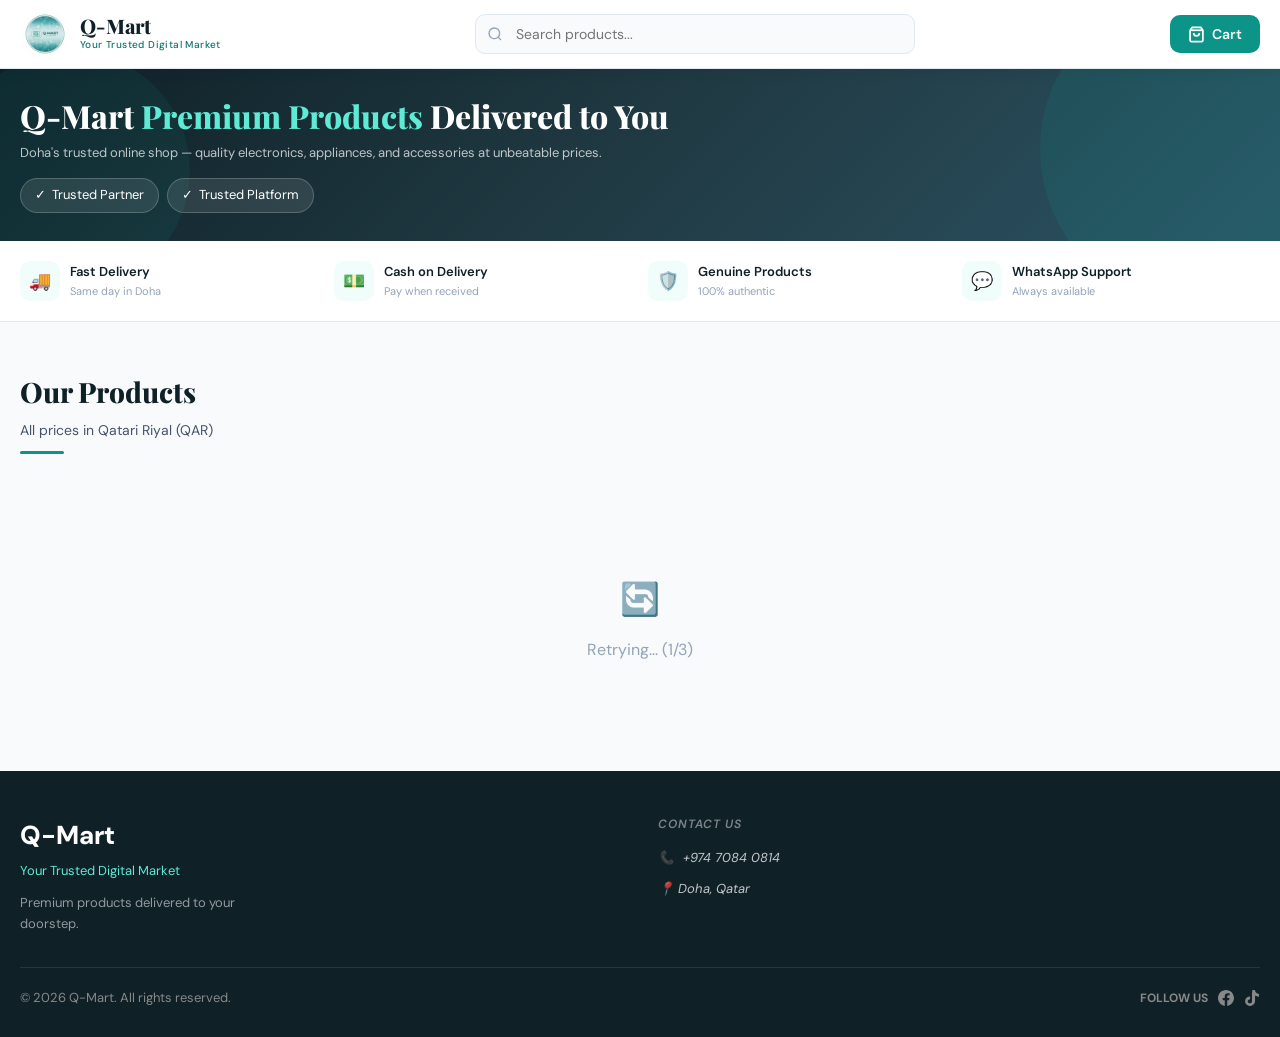
<file: index.html>
<!DOCTYPE html>
<html lang="en">
<head>
<meta charset="UTF-8">
<meta name="viewport" content="width=device-width, initial-scale=1.0">
<title>Q-Mart — Your Trusted & Digital Market</title>
<meta name="description" content="Q-Mart is Doha's trusted online shop — quality electronics, appliances, and accessories at unbeatable prices. Cash on delivery. Same day in Doha.">
<meta name="keywords" content="Q-Mart, Qatar online shop, Doha electronics, appliances Qatar, cash on delivery Doha">
<meta name="author" content="Q-Mart">
<meta name="robots" content="index, follow">
<!-- Open Graph -->
<meta property="og:title" content="Q-Mart — Your Trusted & Digital Market">
<meta property="og:description" content="Premium products delivered to your doorstep in Doha, Qatar. Cash on delivery. WhatsApp support.">
<meta property="og:type" content="website">
<meta property="og:url" content="https://qmart.com.qa">
<meta property="og:image" content="https://qmart.com.qa/og-image.jpg">
<meta property="og:locale" content="en_QA">
<!-- Twitter Card -->
<meta name="twitter:card" content="summary_large_image">
<meta name="twitter:title" content="Q-Mart — Your Trusted & Digital Market">
<meta name="twitter:description" content="Premium products delivered to your doorstep in Doha, Qatar. Cash on delivery. WhatsApp support.">
<meta name="twitter:image" content="https://qmart.com.qa/og-image.jpg">
<link href="https://fonts.googleapis.com/css2?family=Playfair+Display:wght@700;800&family=DM+Sans:wght@300;400;500;600&display=swap" rel="stylesheet">
<link rel="stylesheet" href="style.css">
</head>
<body>

<!-- HEADER -->
<header>
  <div class="header-top">
    <a class="logo-wrap" href="#">
      <img src="logo.jpg" alt="Q-Mart">
      <div class="brand-text">
        <div class="brand-name">Q-Mart</div>
        <div class="brand-tag">Your Trusted Digital Market</div>
      </div>
    </a>
    <div class="header-search">
      <div class="search-wrap">
        <svg width="16" height="16" fill="none" stroke="currentColor" stroke-width="2" viewBox="0 0 24 24"><circle cx="11" cy="11" r="8"/><path d="m21 21-4.35-4.35"/></svg>
        <input class="search-input" type="text" placeholder="Search products..." id="searchDesktop" oninput="filterProducts(this.value)">
      </div>
    </div>
    <div class="header-right">
      <button class="cart-btn" onclick="openCart()">
        <svg width="17" height="17" fill="none" stroke="currentColor" stroke-width="2.5" viewBox="0 0 24 24"><path d="M6 2L3 6v14a2 2 0 002 2h14a2 2 0 002-2V6l-3-4z"/><line x1="3" y1="6" x2="21" y2="6"/><path d="M16 10a4 4 0 01-8 0"/></svg>
        <span class="cart-label">Cart</span>
        <span class="cart-count hidden" id="cartCount">0</span>
      </button>
    </div>
  </div>
  <nav class="mobile-search" aria-label="Mobile search">
    <div class="search-wrap">
      <svg width="15" height="15" fill="none" stroke="currentColor" stroke-width="2" viewBox="0 0 24 24"><circle cx="11" cy="11" r="8"/><path d="m21 21-4.35-4.35"/></svg>
      <input class="search-input" type="text" placeholder="Search products..." id="searchMobile" oninput="filterProducts(this.value)">
    </div>
  </nav>
</header>

<!-- HERO -->
<section class="hero" aria-label="Welcome banner">
  <div class="hero-inner">
    <h1>Q-Mart <span>Premium Products</span> Delivered to You</h1>
    <p>Doha's trusted online shop — quality electronics, appliances, and accessories at unbeatable prices.</p>
    <div class="hero-pills">
      <div class="pill"><span>✓</span> Trusted Partner</div>
      <div class="pill"><span>✓</span> Trusted Platform</div>
    </div>
  </div>
</section>

<!-- FEATURES -->
<section class="features" aria-label="Key features">
  <div class="features-inner">
    <div class="feature-item"><div class="feature-icon">🚚</div><div class="feature-text"><div class="ft">Fast Delivery</div><div class="fs">Same day in Doha</div></div></div>
    <div class="feature-item"><div class="feature-icon">💵</div><div class="feature-text"><div class="ft">Cash on Delivery</div><div class="fs">Pay when received</div></div></div>
    <div class="feature-item"><div class="feature-icon">🛡️</div><div class="feature-text"><div class="ft">Genuine Products</div><div class="fs">100% authentic</div></div></div>
    <div class="feature-item"><div class="feature-icon">💬</div><div class="feature-text"><div class="ft">WhatsApp Support</div><div class="fs">Always available</div></div></div>
  </div>
</section>

<!-- PRODUCTS -->
<main>
  <section class="section" aria-label="Products">
    <h2 class="section-title">Our Products</h2>
    <p class="section-sub">All prices in Qatari Riyal (QAR)</p>
    <div class="divider"></div>
    <nav class="cat-tabs" id="catTabs" aria-label="Category filter"></nav>
    <div class="products-grid" id="productsGrid" role="list"></div>
    <div class="no-results" id="noResults" style="display:none" aria-live="polite">
      <div class="no-results-icon">🔍</div>
      <p>No products found.</p>
    </div>
  </section>
</main>

<!-- FOOTER -->
<footer>
  <div class="footer-inner">
    <div class="footer-top">
      <div class="footer-brand">
        <div class="name">Q-Mart</div>
        <div class="tagline">Your Trusted Digital Market</div>
        <p>Premium products delivered to your doorstep.</p>
      </div>
      <address class="footer-contact">
        <h4>Contact Us</h4>
        <div class="footer-contact-item">
          📞 <a id="footer-tel" href="tel:+97470840814" style="color:inherit;text-decoration:none;">+974 7084 0814</a>
        </div>
        <div class="footer-contact-item">📍 Doha, Qatar</div>
      </address>
    </div>
    <div class="footer-bottom">
      <span style="color:#888;font-size:13px;">
        © <span id="current-year"></span> Q-Mart. All rights reserved.
      </span>
      <div style="display:flex;align-items:center;gap:10px;">
        <span style="color:#888;font-size:12px;font-weight:bold;">FOLLOW US</span>
        <a href="https://www.facebook.com/qmart.com.qa" aria-label="Facebook" style="display:flex;align-items:center;">
          <svg width="16" height="16" fill="#888" viewBox="0 0 24 24"><path d="M24 12.073c0-6.627-5.373-12-12-12s-12 5.373-12 12c0 5.99 4.388 10.954 10.125 11.854v-8.385H7.078v-3.47h3.047V9.43c0-3.007 1.792-4.669 4.533-4.669 1.312 0 2.686.235 2.686.235v2.953H15.83c-1.491 0-1.956.925-1.956 1.874v2.25h3.328l-.532 3.47h-2.796v8.385C19.612 23.027 24 18.062 24 12.073z"/></svg>
        </a>
        <a href="https://www.tiktok.com/@qmart.com.qa" aria-label="TikTok" style="display:flex;align-items:center;">
          <svg width="16" height="16" fill="#888" viewBox="0 0 24 24"><path d="M12.525.02c1.31-.02 2.61-.01 3.91-.02.08 1.53.63 3.09 1.75 4.17 1.12 1.11 2.7 1.62 4.24 1.79v4.03c-1.44-.05-2.89-.35-4.2-.97-.57-.26-1.1-.59-1.62-.93-.01 2.92.01 5.84-.02 8.75-.03 1.4-.54 2.79-1.35 3.94-1.31 1.92-3.58 3.17-5.91 3.21-1.43.08-2.86-.31-4.08-1.03-2.02-1.19-3.44-3.37-3.59-5.71-.29-3.37 2.1-6.43 5.33-7.16.69-.16 1.4-.23 2.11-.21v4.21c-.44-.05-.89-.03-1.33.07-1.1.27-1.93 1.14-2.1 2.23-.2 1.15.31 2.36 1.25 3.01.83.61 1.89.77 2.86.52 1.25-.32 2.11-1.41 2.18-2.7.02-3.76-.01-7.52.01-11.28z"/></svg>
        </a>
      </div>
    </div>
  </div>
</footer>

<!-- PRODUCT DETAIL PAGE (Full Screen Slide-in) -->
<div class="pv-page" id="pvPage" role="dialog" aria-label="Product details" aria-modal="true">
  <div class="pv-header">
    <button class="pv-back" onclick="closePV()">
      <svg width="16" height="16" fill="none" stroke="currentColor" stroke-width="2.5" viewBox="0 0 24 24"><path d="M19 12H5M12 5l-7 7 7 7"/></svg>
      Back
    </button>
    <span class="pv-header-title" id="pvHeaderTitle"></span>
    <button class="cart-btn" onclick="closePV();openCart()" style="margin-left:auto;">
      <svg width="17" height="17" fill="none" stroke="currentColor" stroke-width="2.5" viewBox="0 0 24 24"><path d="M6 2L3 6v14a2 2 0 002 2h14a2 2 0 002-2V6l-3-4z"/><line x1="3" y1="6" x2="21" y2="6"/><path d="M16 10a4 4 0 01-8 0"/></svg>
      <span class="cart-label">Cart</span>
      <span class="cart-count hidden" id="pvCartCount">0</span>
    </button>
  </div>
  <div class="pv-inner">
    <div class="pv-slider">
      <div class="pv-main-img" id="pvMainImg"></div>
      <div class="pv-thumbs" id="pvThumbs"></div>
    </div>
    <div class="pv-details" id="pvDetails"></div>
  </div>
</div>

<!-- CART DRAWER -->
<div class="cart-overlay" id="cartOverlay" onclick="closeCart()"></div>
<div class="cart-drawer" id="cartDrawer" role="dialog" aria-label="Shopping cart" aria-modal="true">
  <div class="cart-header">
    <h2>Your Cart</h2>
    <button class="close-btn" onclick="closeCart()" aria-label="Close cart">×</button>
  </div>
  <div class="cart-items" id="cartItems">
    <div class="cart-empty"><div class="cart-empty-icon">🛒</div><p>Your cart is empty</p></div>
  </div>
  <div class="cart-footer" id="cartFooter" style="display:none">
    <div class="cart-total">
      <span class="cart-total-label">Total</span>
      <span class="cart-total-amount">QAR <span id="cartTotal">0</span></span>
    </div>
    <button class="checkout-btn" onclick="openCheckout()">Proceed to Order →</button>
    <div class="cod-badge">Cash on Delivery only</div>
  </div>
</div>

<!-- CHECKOUT MODAL -->
<div class="modal-overlay" id="checkoutModal" role="dialog" aria-label="Checkout" aria-modal="true">
  <div class="modal" id="modalContent"></div>
</div>

<script>
/* ============================================================
   CONFIG
   ============================================================ */
const CSV_URL = "https://docs.google.com/spreadsheets/d/e/2PACX-1vSZv78zZIp13MP01ga936OXKM-p2X1AJmdL8o1BQmvtJT2dJOc3okC-za4YJwCC7mJyH47PSysZ_YU3/pub?output=csv";
const WA_NUMBER = "97470840814";

// *** IMPORTANT: Replace this with your deployed Google Apps Script Web App URL ***
const APPS_SCRIPT_URL = "https://script.google.com/macros/s/AKfycbwyMYMv28d5C11LmCawyXye0YH06qwKMPcsJR8HDjtasnWtzworYbscEVwOEyI2B5Q8/exec";

// Footer tel link sync
(function () {
  const el = document.getElementById("footer-tel");
  if (el) {
    el.href = "tel:+" + WA_NUMBER;
    el.textContent = "+974 " + WA_NUMBER.slice(3, 7) + " " + WA_NUMBER.slice(7);
  }
  document.getElementById("current-year").textContent = new Date().getFullYear();
})();

/* ============================================================
   PRODUCTS & CART STATE
   ============================================================ */
let PRODUCTS = [], currentFilter = "";

function loadCart() {
  try { const s = localStorage.getItem("qmart_cart"); return s ? JSON.parse(s) : []; } catch (e) { return []; }
}
function saveCart() {
  try { localStorage.setItem("qmart_cart", JSON.stringify(cart)); } catch (e) {}
}
let cart = loadCart();

/* ============================================================
   CSV PARSING
   ============================================================ */
function parseCSV(text) {
  const lines = text.trim().split("\n");
  const headers = lines[0].split(",").map(h => h.trim().toLowerCase().replace(/\r/g, ""));
  return lines.slice(1).map((line, idx) => {
    const cols = [];
    let cur = "", inQ = false;
    for (let c of line) {
      if (c === '"') inQ = !inQ;
      else if (c === ',' && !inQ) { cols.push(cur.trim()); cur = ""; }
      else cur += c;
    }
    cols.push(cur.trim());
    const row = {};
    headers.forEach((h, i) => row[h] = (cols[i] || "").replace(/\r/g, "").replace(/^"|"$/g, "").trim());
    return {
      id: parseInt(row.id) || idx + 1,
      name: row.name || "",
      desc: row.desc || row.description || "",
      price: Math.max(0, parseFloat(row.price) || 0),
      category: row.category || row.categories || "General",
      image: row.image || row.images || ""
    };
  }).filter(p => p.name);
}

/* ============================================================
   PRODUCT LOADING & RENDERING
   ============================================================ */
async function loadProducts(retryCount = 0) {
  const grid = document.getElementById("productsGrid");
  grid.innerHTML = `<div style="grid-column:1/-1;text-align:center;padding:60px 20px;color:var(--muted)"><div style="font-size:32px;margin-bottom:12px">⏳</div><p>Loading products...</p></div>`;
  try {
    const res = await fetch(CSV_URL);
    if (!res.ok) throw new Error("fetch failed");
    const text = await res.text();
    PRODUCTS = parseCSV(text);
    if (!PRODUCTS.length) throw new Error("empty");
    renderCategoryTabs();
    renderProducts();
  } catch (e) {
    if (retryCount < 2) {
      setTimeout(() => loadProducts(retryCount + 1), 2000);
      grid.innerHTML = `<div style="grid-column:1/-1;text-align:center;padding:60px 20px;color:var(--muted)"><div style="font-size:32px;margin-bottom:12px">🔄</div><p>Retrying... (${retryCount + 1}/3)</p></div>`;
    } else {
      grid.innerHTML = `<div style="grid-column:1/-1;text-align:center;padding:60px 20px;color:var(--muted)"><div style="font-size:32px;margin-bottom:12px">⚠️</div><p>Could not load products. <button onclick="loadProducts()" style="color:var(--teal);background:none;border:none;cursor:pointer;font-weight:600;font-size:14px;">Try again</button></p></div>`;
    }
  }
}

let currentCategory = "All";

function renderCategoryTabs() {
  const cats = ["All", ...new Set(PRODUCTS.map(p => p.category).filter(Boolean))];
  const tabs = document.getElementById("catTabs");
  if (!tabs) return;
  tabs.innerHTML = cats.map(c => `<button class="cat-tab${c === currentCategory ? " active" : ""}" onclick="setCategory('${c}')">${c}</button>`).join("");
}

function setCategory(cat) {
  currentCategory = cat;
  renderCategoryTabs();
  renderProducts();
}

function filterProducts(q) {
  currentFilter = q.toLowerCase();
  document.getElementById("searchDesktop").value = q;
  document.getElementById("searchMobile").value = q;
  renderProducts();
}

function renderProducts() {
  const grid = document.getElementById("productsGrid");
  const noRes = document.getElementById("noResults");
  let filtered = PRODUCTS.filter(p =>
    (currentCategory === "All" || p.category === currentCategory) &&
    (p.name.toLowerCase().includes(currentFilter) ||
      p.category.toLowerCase().includes(currentFilter) ||
      p.desc.toLowerCase().includes(currentFilter))
  );
  if (!filtered.length) { grid.innerHTML = ""; noRes.style.display = ""; return; }
  noRes.style.display = "none";
  grid.innerHTML = filtered.map(p => `
    <article class="product-card" onclick="openPD(${p.id})" style="cursor:pointer;" role="listitem">
      <div class="product-img">${getImageHTML(p)}<span class="product-badge">${p.category}</span></div>
      <div class="product-body">
        <div class="product-category">${p.category}</div>
        <div class="product-name">${p.name}</div>
        <div class="product-desc">${(p.desc || "").split("|")[0].trim().slice(0, 50)}${(p.desc || "").length > 50 ? "..." : ""}</div>
        <div class="product-footer">
          <div class="product-price">QAR ${p.price}<span>/unit</span></div>
          <button class="add-btn" onclick="event.stopPropagation();addToCart(${p.id})" id="btn-${p.id}">Add to Cart</button>
        </div>
      </div>
    </article>`).join("");
}

function getImageHTML(p) {
  if (p.image && p.image.startsWith("http")) {
    let src = p.image;
    const gd = src.match(/\/d\/([a-zA-Z0-9_-]+)/);
    if (gd) src = "https://drive.google.com/thumbnail?id=" + gd[1] + "&sz=w400";
    return `<img src="${src}" alt="${p.name}" loading="lazy" style="width:100%;height:100%;object-fit:cover;" onerror="this.parentElement.innerHTML='<span style=font-size:48px>📦</span>'">`;
  }
  return `<span style="font-size:48px">📦</span>`;
}

function formatDesc(desc) {
  if (!desc) return "No description available.";
  const parts = desc.split("|").map(s => s.trim()).filter(Boolean);
  if (parts.length <= 1) return `<p>${desc}</p>`;
  return `<p style="margin-bottom:10px">${parts[0]}</p><ul style="list-style:none;padding:0;margin:0;">${parts.slice(1).map(p => `<li style="display:flex;gap:8px;align-items:flex-start;padding:4px 0;font-size:14px;"><span style="color:var(--teal);font-size:16px;flex-shrink:0;">✓</span><span>${p}</span></li>`).join("")}</ul>`;
}

/* ============================================================
   PRODUCT DETAIL VIEW
   ============================================================ */
function gdUrl(url) {
  const m = url.match(/\/d\/([a-zA-Z0-9_-]+)/);
  return m ? `https://drive.google.com/thumbnail?id=${m[1]}&sz=w800` : url;
}

let pvImgs = [], pvIdx = 0, pvProductId = null;

function openPD(id) {
  const p = PRODUCTS.find(x => x.id === id);
  if (!p) return;
  pvProductId = id;
  pvImgs = p.image ? p.image.split(",").map(s => s.trim()).filter(Boolean) : [];
  pvIdx = 0;
  document.getElementById("pvHeaderTitle").textContent = p.name;
  renderPVSlide();
  const thumbsEl = document.getElementById("pvThumbs");
  if (pvImgs.length > 1) {
    thumbsEl.innerHTML = pvImgs.map((img, i) => `
      <div class="pv-thumb${i === 0 ? " active" : ""}" onclick="goThumb(${i})">
        <img src="${gdUrl(img)}" alt="" onerror="this.parentElement.innerHTML='📦'">
      </div>`).join("");
  } else {
    thumbsEl.innerHTML = "";
  }
  document.getElementById("pvDetails").innerHTML = `
    <div class="pv-category">${p.category}</div>
    <div class="pv-name">${p.name}</div>
    <div class="pv-price-row">
      <div class="pv-price">QAR ${p.price}</div>
      <div class="pv-price-unit">per unit</div>
    </div>
    <div class="pv-cod"><span>💵</span> Cash on Delivery — Pay when you receive</div>
    <div class="pv-desc-title">Description</div>
    <div class="pv-desc">${formatDesc(p.desc)}</div>
    <div class="pv-qty-row">
      <span class="pv-qty-label">Quantity</span>
      <div class="pv-qty-ctrl">
        <button class="pv-qty-btn" onclick="pvQty(-1)">−</button>
        <span class="pv-qty-val" id="pvQtyVal">1</span>
        <button class="pv-qty-btn" onclick="pvQty(1)">+</button>
      </div>
    </div>
    <button class="pv-add-btn" id="pvAddBtn" onclick="addToCartPV()">
      <svg width="18" height="18" fill="none" stroke="currentColor" stroke-width="2.5" viewBox="0 0 24 24"><path d="M6 2L3 6v14a2 2 0 002 2h14a2 2 0 002-2V6l-3-4z"/><line x1="3" y1="6" x2="21" y2="6"/><path d="M16 10a4 4 0 01-8 0"/></svg>
      Add to Cart
    </button>`;
  document.getElementById("pvPage").classList.add("open");
  document.body.style.overflow = "hidden";
  window._pvQty = 1;
}

function renderPVSlide() {
  const box = document.getElementById("pvMainImg");
  const arrowsHtml = pvImgs.length > 1 ? `
    <button class="pv-arrow pv-prev" onclick="pvSlide(-1)">&#8249;</button>
    <button class="pv-arrow pv-next" onclick="pvSlide(1)">&#8250;</button>` : "";
  if (!pvImgs.length) { box.innerHTML = `<span style="font-size:80px">📦</span>`; return; }
  box.innerHTML = `${arrowsHtml}<img src="${gdUrl(pvImgs[pvIdx])}" alt="product" loading="lazy" style="width:100%;height:100%;object-fit:contain;" onerror="this.src='';this.parentElement.innerHTML='<span style=font-size:80px>📦</span>'">`;
}

function pvSlide(dir) {
  pvIdx = (pvIdx + dir + pvImgs.length) % pvImgs.length;
  renderPVSlide();
  document.querySelectorAll(".pv-thumb").forEach((t, i) => t.classList.toggle("active", i === pvIdx));
}

function goThumb(i) {
  pvIdx = i;
  renderPVSlide();
  document.querySelectorAll(".pv-thumb").forEach((t, j) => t.classList.toggle("active", j === i));
}

function closePV() {
  document.getElementById("pvPage").classList.remove("open");
  document.body.style.overflow = "";
}

function pvQty(d) {
  window._pvQty = Math.max(1, (window._pvQty || 1) + d);
  document.getElementById("pvQtyVal").textContent = window._pvQty;
}

/* ============================================================
   CART OPERATIONS
   ============================================================ */
function addToCartPV() {
  const p = PRODUCTS.find(x => x.id === pvProductId);
  if (!p) return;
  const qty = window._pvQty || 1;
  const ex = cart.find(x => x.id === pvProductId);
  if (ex) ex.qty += qty; else cart.push({ ...p, qty });
  updateCartUI();
  saveCart();
  const btn = document.getElementById("pvAddBtn");
  if (btn) {
    btn.textContent = "Added ✓";
    btn.classList.add("added");
    setTimeout(() => {
      btn.innerHTML = '<svg width="18" height="18" fill="none" stroke="currentColor" stroke-width="2.5" viewBox="0 0 24 24"><path d="M6 2L3 6v14a2 2 0 002 2h14a2 2 0 002-2V6l-3-4z"/><line x1="3" y1="6" x2="21" y2="6"/><path d="M16 10a4 4 0 01-8 0"/></svg> Add to Cart';
      btn.classList.remove("added");
    }, 1500);
  }
}

function addToCart(id) {
  const p = PRODUCTS.find(x => x.id === id), ex = cart.find(x => x.id === id);
  if (ex) ex.qty++; else cart.push({ ...p, qty: 1 });
  saveCart();
  const btn = document.getElementById("btn-" + id);
  if (btn) {
    btn.textContent = "Added ✓";
    btn.classList.add("added");
    setTimeout(() => { btn.textContent = "Add to Cart"; btn.classList.remove("added"); }, 1200);
  }
  updateCartUI();
}

function removeFromCart(id) { cart = cart.filter(x => x.id !== id); saveCart(); updateCartUI(); renderCart(); }

function changeQty(id, delta) {
  const item = cart.find(x => x.id === id);
  if (!item) return;
  item.qty += delta;
  if (item.qty <= 0) { removeFromCart(id); return; }
  saveCart(); updateCartUI(); renderCart();
}

function getCount() { return cart.reduce((s, i) => s + i.qty, 0); }

function updateCartUI() {
  const n = getCount(), el = document.getElementById("cartCount");
  if (n > 0) { el.textContent = n; el.classList.remove("hidden"); } else el.classList.add("hidden");
  const pvCount = document.getElementById("pvCartCount");
  if (pvCount) {
    if (n > 0) { pvCount.textContent = n; pvCount.classList.remove("hidden"); }
    else pvCount.classList.add("hidden");
  }
  // Show estimated total in cart drawer (display only — not used for payment)
  const total = cart.reduce((s, i) => s + i.price * i.qty, 0);
  document.getElementById("cartTotal").textContent = total.toLocaleString();
  document.getElementById("cartFooter").style.display = n > 0 ? "" : "none";
}

function renderCart() {
  const el = document.getElementById("cartItems");
  if (!cart.length) { el.innerHTML = '<div class="cart-empty"><div class="cart-empty-icon">🛒</div><p>Your cart is empty</p></div>'; return; }
  el.innerHTML = cart.map(i => `<div class="cart-item"><div class="cart-item-img">${getImageHTML(i)}</div><div class="cart-item-info"><div class="cart-item-name">${i.name}</div><div class="cart-item-price">QAR ${(i.price * i.qty).toLocaleString()}</div><div class="cart-item-qty"><button class="qty-btn" onclick="changeQty(${i.id},-1)">−</button><span class="qty-val">${i.qty}</span><button class="qty-btn" onclick="changeQty(${i.id},1)">+</button></div></div><button class="remove-btn" onclick="removeFromCart(${i.id})" aria-label="Remove">×</button></div>`).join("");
}

function openCart() { renderCart(); document.getElementById("cartOverlay").classList.add("open"); document.getElementById("cartDrawer").classList.add("open"); document.body.style.overflow = "hidden"; }
function closeCart() { document.getElementById("cartOverlay").classList.remove("open"); document.getElementById("cartDrawer").classList.remove("open"); document.body.style.overflow = ""; }

/* ============================================================
   CHECKOUT — SECURE VERSION
   Only ProductID + Quantity sent to backend.
   Backend validates prices and generates OrderID.
   ============================================================ */
function openCheckout() {
  closeCart();
  const modal = document.getElementById("checkoutModal");
  const content = document.getElementById("modalContent");
  if (!modal || !content) return;

  const summaryRows = cart.map(i => `
    <div class="order-summary-row">
      <span>${i.name} × ${i.qty}</span>
      <span>QAR ${(i.price * i.qty).toLocaleString()}</span>
    </div>`).join("");

  const displayTotal = cart.reduce((s, i) => s + i.price * i.qty, 0);

  content.innerHTML = `
    <div class="modal-header">
      <h2>Place Your Order</h2>
      <button class="close-btn" onclick="closeModal()" aria-label="Close">×</button>
    </div>
    <div class="modal-body">
      <div class="order-summary-mini">
        <h4>Order Summary</h4>
        ${summaryRows}
        <div class="order-summary-row order-summary-total">
          <span>Estimated Total</span>
          <span>QAR ${displayTotal.toLocaleString()}</span>
        </div>
      </div>
      <div class="payment-info">
        <span style="font-size:20px">💵</span>
        <span class="payment-text">Cash on Delivery — Pay when you receive your order</span>
      </div>
      <div class="form-row">
        <label class="form-label" for="f-name">Full Name *</label>
        <input class="form-input" id="f-name" type="text" placeholder="Your full name">
        <div class="form-error" id="e-name"></div>
      </div>
      <div class="form-row">
        <label class="form-label" for="f-phone">Phone Number *</label>
        <input class="form-input" id="f-phone" type="tel" placeholder="+974 XXXX XXXX">
        <div class="form-error" id="e-phone"></div>
      </div>
      <div class="form-row">
        <label class="form-label" for="f-email">Email (optional)</label>
        <input class="form-input" id="f-email" type="email" placeholder="your@email.com">
      </div>
      <div class="form-row">
        <label class="form-label" for="f-address">Delivery Address *</label>
        <textarea class="form-input" id="f-address" rows="3" placeholder="Street, Area, Building No."></textarea>
        <div class="form-error" id="e-address"></div>
      </div>
      <div class="form-row">
        <label class="form-label" for="f-notes">Notes (optional)</label>
        <input class="form-input" id="f-notes" type="text" placeholder="Any special instructions...">
      </div>
      <button class="place-order-btn" id="placeOrderBtn" onclick="placeOrder()">
        <svg width="17" height="17" fill="none" stroke="currentColor" stroke-width="2.5" viewBox="0 0 24 24"><polyline points="20 6 9 17 4 12"/></svg>
        Confirm Order via WhatsApp
      </button>
    </div>`;

  modal.classList.add("open");
  document.body.style.overflow = "hidden";
}

function closeModal() {
  const modal = document.getElementById("checkoutModal");
  if (modal) modal.classList.remove("open");
  document.body.style.overflow = "";
}

document.getElementById("checkoutModal").addEventListener("click", function (e) {
  if (e.target === this) closeModal();
});

async function placeOrder() {
  const name    = document.getElementById("f-name").value.trim();
  const phone   = document.getElementById("f-phone").value.trim();
  const email   = document.getElementById("f-email").value.trim();
  const address = document.getElementById("f-address").value.trim();
  const notes   = document.getElementById("f-notes").value.trim();

  // Clear previous errors
  ["name", "phone", "address"].forEach(f => document.getElementById("e-" + f).textContent = "");

  let valid = true;
  if (!name)    { document.getElementById("e-name").textContent    = "Please enter your name.";             valid = false; }
  if (!phone)   { document.getElementById("e-phone").textContent   = "Please enter your phone number.";    valid = false; }
  if (!address) { document.getElementById("e-address").textContent = "Please enter your delivery address."; valid = false; }
  if (!valid) return;

  // Build payload — NO PRICES, only IDs and quantities
  const items = cart.map(i => ({ id: i.id, qty: i.qty }));

  // Disable button and show loading state
  const btn = document.getElementById("placeOrderBtn");
  btn.disabled = true;
  btn.innerHTML = `<span style="display:inline-block;animation:spin 1s linear infinite;margin-right:6px">⏳</span> Placing order...`;

  try {
    const payload = encodeURIComponent(JSON.stringify({ name, phone, email, address, notes, items }));
    const response = await fetch(APPS_SCRIPT_URL + "?data=" + payload, {
      method: "GET"
    });

    if (!response.ok) throw new Error("Server error: " + response.status);

    const data = await response.json();

    if (!data.orderId) throw new Error("No order ID returned");

    const orderId = data.orderId;

    // Clear cart
    const savedCart = [...cart];
    cart = [];
    updateCartUI();
    saveCart();

    // WhatsApp message — ONLY the Order ID, no prices or item details
    const waMsg = `Hello, I have placed an order. My Order ID is ${orderId}`;
    const waUrl = "https://wa.me/" + WA_NUMBER + "?text=" + encodeURIComponent(waMsg);

    // Show success screen
    document.getElementById("modalContent").innerHTML = `
      <div class="success-screen">
        <div class="success-icon">✅</div>
        <h2>Order Placed!</h2>
        <p>Thank you, ${name}. Tap below to send your order confirmation on WhatsApp.</p>
        <div class="order-ref">Order Reference<strong>${orderId}</strong></div>
        <div class="success-actions">
          <a class="wa-btn" href="${waUrl}" target="_blank" rel="noopener noreferrer">
            <svg width="18" height="18" viewBox="0 0 24 24" fill="white"><path d="M17.472 14.382c-.297-.149-1.758-.867-2.03-.967-.273-.099-.471-.148-.67.15-.197.297-.767.966-.94 1.164-.173.199-.347.223-.644.075-.297-.15-1.255-.463-2.39-1.475-.883-.788-1.48-1.761-1.653-2.059-.173-.297-.018-.458.13-.606.134-.133.298-.347.446-.52.149-.174.198-.298.298-.497.099-.198.05-.371-.025-.52-.075-.149-.669-1.612-.916-2.207-.242-.579-.487-.5-.669-.51-.173-.008-.371-.01-.57-.01-.198 0-.52.074-.792.372-.272.297-1.04 1.016-1.04 2.479 0 1.462 1.065 2.875 1.213 3.074.149.198 2.096 3.2 5.077 4.487.709.306 1.262.489 1.694.625.712.227 1.36.195 1.871.118.571-.085 1.758-.719 2.006-1.413.248-.694.248-1.289.173-1.413-.074-.124-.272-.198-.57-.347m-5.421 7.403h-.004a9.87 9.87 0 01-5.031-1.378l-.361-.214-3.741.982.998-3.648-.235-.374a9.86 9.86 0 01-1.51-5.26c.001-5.45 4.436-9.884 9.888-9.884 2.64 0 5.122 1.03 6.988 2.898a9.825 9.825 0 012.893 6.994c-.003 5.45-4.437 9.884-9.885 9.884m8.413-18.297A11.815 11.815 0 0012.05 0C5.495 0 .16 5.335.157 11.892c0 2.096.547 4.142 1.588 5.945L.057 24l6.305-1.654a11.882 11.882 0 005.683 1.448h.005c6.554 0 11.89-5.335 11.893-11.893a11.821 11.821 0 00-3.48-8.413Z"/></svg>
            Confirm on WhatsApp
          </a>
          <button class="continue-btn" onclick="closeModal()">Continue Shopping</button>
        </div>
      </div>`;

  } catch (err) {
    // Re-enable button on error
    btn.disabled = false;
    btn.innerHTML = `<svg width="17" height="17" fill="none" stroke="currentColor" stroke-width="2.5" viewBox="0 0 24 24"><polyline points="20 6 9 17 4 12"/></svg> Confirm Order via WhatsApp`;

    // Show error message in modal
    const errorDiv = document.createElement("div");
    errorDiv.style.cssText = "background:#fef2f2;border:1px solid #fca5a5;border-radius:8px;padding:12px 14px;margin-top:12px;font-size:13px;color:#dc2626;";
    errorDiv.textContent = "Could not place order. Please check your connection and try again.";
    btn.parentNode.insertBefore(errorDiv, btn.nextSibling);
    setTimeout(() => errorDiv.remove(), 5000);

    console.error("Order placement error:", err);
  }
}

/* ============================================================
   INIT
   ============================================================ */
loadProducts();
updateCartUI();
</script>
</body>
</html>
</file>
<file: style.css>
/* ============================================================
   Q-Mart — style.css
   ============================================================ */

/* CSS Variables */
:root {
  --teal: #0d9488;
  --teal-dark: #0f766e;
  --teal-mid: #14b8a6;
  --teal-light: #ccfbf1;
  --teal-xlight: #f0fdfa;
  --dark: #0f2027;
  --mid: #475569;
  --muted: #94a3b8;
  --border: #e2e8f0;
  --bg: #f8fafc;
  --white: #ffffff;
  --radius: 14px;
  --shadow: 0 4px 24px rgba(0, 0, 0, 0.08);
  --shadow-lg: 0 8px 40px rgba(0, 0, 0, 0.14);
}

/* Reset */
* {
  margin: 0;
  padding: 0;
  box-sizing: border-box;
}

body {
  font-family: "DM Sans", sans-serif;
  background: var(--bg);
  color: var(--dark);
  line-height: 1.6;
}

h1, h2, h3 {
  font-family: "Playfair Display", serif;
}

img {
  display: block;
}

/* ============================================================
   HEADER
   ============================================================ */
header {
  background: var(--white);
  border-bottom: 1px solid var(--border);
  position: sticky;
  top: 0;
  z-index: 100;
  box-shadow: 0 2px 12px rgba(0, 0, 0, 0.07);
}

.header-top {
  max-width: 80rem;
  margin: 0 auto;
  padding: 0 1.25rem;
  display: flex;
  align-items: center;
  justify-content: space-between;
  height: 4.25rem;
  gap: 0.75rem;
}

.logo-wrap {
  display: flex;
  align-items: center;
  gap: 0.625rem;
  text-decoration: none;
  flex-shrink: 0;
}

.logo-wrap img {
  height: 3.125rem;
  width: 3.125rem;
  object-fit: contain;
  border-radius: 50%;
}

.brand-text .brand-name {
  font-family: "Playfair Display", serif;
  font-size: 1.25rem;
  font-weight: 800;
  color: var(--dark);
  line-height: 1.1;
}

.brand-text .brand-tag {
  font-size: 0.625rem;
  color: var(--teal-dark);
  font-weight: 500;
  letter-spacing: 0.4px;
}

.header-search {
  flex: 1;
  max-width: 27.5rem;
}

.search-wrap {
  position: relative;
}

.search-wrap svg {
  position: absolute;
  left: 0.75rem;
  top: 50%;
  transform: translateY(-50%);
  color: var(--muted);
  pointer-events: none;
}

.search-input {
  width: 100%;
  padding: 0.625rem 1rem 0.625rem 2.5rem;
  border: 1.5px solid var(--border);
  border-radius: 10px;
  font-family: "DM Sans", sans-serif;
  font-size: 0.875rem;
  color: var(--dark);
  outline: none;
  transition: border-color 0.2s;
  background: var(--bg);
}

.search-input:focus {
  border-color: var(--teal);
  background: white;
}

.header-right {
  display: flex;
  align-items: center;
  flex-shrink: 0;
}

.cart-btn {
  background: var(--teal);
  color: white;
  border: none;
  border-radius: 10px;
  padding: 0.625rem 1.125rem;
  font-family: "DM Sans", sans-serif;
  font-size: 0.875rem;
  font-weight: 600;
  cursor: pointer;
  display: flex;
  align-items: center;
  gap: 0.4375rem;
  transition: background 0.2s;
  white-space: nowrap;
}

.cart-btn:hover {
  background: var(--teal-dark);
}

.cart-count {
  background: white;
  color: var(--teal);
  border-radius: 50%;
  width: 1.25rem;
  height: 1.25rem;
  font-size: 0.6875rem;
  font-weight: 700;
  display: flex;
  align-items: center;
  justify-content: center;
  min-width: 1.25rem;
}

.cart-count.hidden {
  display: none;
}

.mobile-search {
  display: none;
  padding: 0.625rem 1rem 0.75rem;
  border-top: 1px solid var(--border);
}

.mobile-search .search-wrap {
  position: relative;
}

.mobile-search svg {
  position: absolute;
  left: 0.75rem;
  top: 50%;
  transform: translateY(-50%);
  color: var(--muted);
}

.mobile-search .search-input {
  width: 100%;
  padding: 0.625rem 1rem 0.625rem 2.5rem;
  border: 1.5px solid var(--border);
  border-radius: 10px;
  font-family: "DM Sans", sans-serif;
  font-size: 0.875rem;
  outline: none;
  background: var(--bg);
}

.mobile-search .search-input:focus {
  border-color: var(--teal);
}

/* ============================================================
   BANNER
   ============================================================ */
.banner-section {
  width: 100%;
  background: var(--teal-xlight);
  line-height: 0;
}

.banner-section img {
  width: 100%;
  height: auto;
  display: block;
}

/* ============================================================
   HERO
   ============================================================ */
.hero {
  background: linear-gradient(135deg, #0f2027 0%, #203a43 50%, #2c5364 100%);
  padding: 1.75rem 1.25rem;
  position: relative;
  overflow: hidden;
}

.hero::before {
  content: "";
  position: absolute;
  top: -5rem;
  right: -5rem;
  width: 20rem;
  height: 20rem;
  border-radius: 50%;
  background: rgba(13, 148, 136, 0.15);
}

.hero::after {
  content: "";
  position: absolute;
  bottom: -3.125rem;
  left: -3.125rem;
  width: 15rem;
  height: 15rem;
  border-radius: 50%;
  background: rgba(13, 148, 136, 0.1);
}

.hero-inner {
  max-width: 80rem;
  margin: 0 auto;
  position: relative;
  z-index: 1;
}

.hero h1 {
  font-size: clamp(1.25rem, 2.8vw, 2rem);
  font-weight: 800;
  color: white;
  line-height: 1.2;
  margin-bottom: 0.5rem;
}

.hero h1 span {
  color: #5eead4;
}

.hero p {
  font-size: 0.8125rem;
  color: rgba(255, 255, 255, 0.72);
  margin-bottom: 0.875rem;
  max-width: 37.5rem;
}

.hero-pills {
  display: flex;
  flex-wrap: wrap;
  gap: 0.5rem;
}

.pill {
  background: rgba(255, 255, 255, 0.1);
  border: 1px solid rgba(255, 255, 255, 0.2);
  color: white;
  padding: 0.375rem 0.875rem;
  border-radius: 6.25rem;
  font-size: 0.8125rem;
  display: flex;
  align-items: center;
  gap: 0.375rem;
}

/* ============================================================
   FEATURES
   ============================================================ */
.features {
  background: var(--white);
  border-bottom: 1px solid var(--border);
}

.features-inner {
  max-width: 80rem;
  margin: 0 auto;
  padding: 1.25rem;
  display: grid;
  grid-template-columns: repeat(4, 1fr);
  gap: 1rem;
}

.feature-item {
  display: flex;
  align-items: center;
  gap: 0.625rem;
}

.feature-icon {
  width: 2.5rem;
  height: 2.5rem;
  background: var(--teal-xlight);
  border-radius: 10px;
  display: flex;
  align-items: center;
  justify-content: center;
  font-size: 1.125rem;
  flex-shrink: 0;
}

.feature-text .ft {
  font-size: 0.8125rem;
  font-weight: 600;
  color: var(--dark);
}

.feature-text .fs {
  font-size: 0.6875rem;
  color: var(--muted);
}

/* ============================================================
   PRODUCT FULL PAGE VIEW
   ============================================================ */
.pv-page {
  position: fixed;
  inset: 0;
  background: var(--bg);
  z-index: 250;
  overflow-y: auto;
  -webkit-overflow-scrolling: touch;
  transform: translateX(100%);
  transition: transform 0.3s cubic-bezier(0.4, 0, 0.2, 1);
}

.pv-page.open {
  transform: translateX(0);
}

.pv-header {
  background: var(--white);
  border-bottom: 1px solid var(--border);
  padding: 0 1.25rem;
  height: 3.75rem;
  display: flex;
  align-items: center;
  gap: 0.75rem;
  position: sticky;
  top: 0;
  z-index: 10;
}

.pv-back {
  background: none;
  border: 1px solid var(--border);
  border-radius: 8px;
  padding: 0.4375rem 0.875rem;
  font-family: "DM Sans", sans-serif;
  font-size: 0.8125rem;
  font-weight: 600;
  cursor: pointer;
  display: flex;
  align-items: center;
  gap: 0.375rem;
  color: var(--dark);
  transition: background 0.2s;
}

.pv-back:hover {
  background: var(--bg);
}

.pv-header-title {
  font-size: 0.9375rem;
  font-weight: 600;
  color: var(--mid);
  white-space: nowrap;
  overflow: hidden;
  text-overflow: ellipsis;
}

.pv-inner {
  max-width: 68.75rem;
  margin: 0 auto;
  padding: 2rem 1.25rem;
  display: grid;
  grid-template-columns: 1fr 1fr;
  gap: 2.5rem;
  align-items: start;
}

.pv-slider {
  position: relative;
}

.pv-main-img {
  width: 100%;
  aspect-ratio: 1 / 1;
  background: var(--teal-xlight);
  border-radius: 1rem;
  overflow: hidden;
  display: flex;
  align-items: center;
  justify-content: center;
  font-size: 5rem;
  margin-bottom: 0.75rem;
  position: relative;
}

.pv-main-img img {
  width: 100%;
  height: 100%;
  object-fit: contain;
}

.pv-arrow {
  position: absolute;
  top: 50%;
  transform: translateY(-50%);
  background: rgba(0, 0, 0, 0.4);
  border: none;
  color: white;
  font-size: 1.625rem;
  width: 2.5rem;
  height: 2.5rem;
  border-radius: 50%;
  cursor: pointer;
  display: flex;
  align-items: center;
  justify-content: center;
  transition: background 0.2s;
  z-index: 2;
}

.pv-arrow:hover {
  background: rgba(0, 0, 0, 0.65);
}

.pv-prev { left: 0.75rem; }
.pv-next { right: 0.75rem; }

.pv-thumbs {
  display: flex;
  gap: 0.5rem;
  flex-wrap: wrap;
}

.pv-thumb {
  width: 4.25rem;
  height: 4.25rem;
  border-radius: 10px;
  overflow: hidden;
  cursor: pointer;
  border: 2px solid transparent;
  background: var(--teal-xlight);
  display: flex;
  align-items: center;
  justify-content: center;
  font-size: 1.5rem;
  flex-shrink: 0;
  transition: border-color 0.2s;
}

.pv-thumb.active {
  border-color: var(--teal);
}

.pv-thumb img {
  width: 100%;
  height: 100%;
  object-fit: contain;
}

.pv-category {
  font-size: 0.6875rem;
  color: var(--teal);
  font-weight: 600;
  text-transform: uppercase;
  letter-spacing: 1px;
  margin-bottom: 0.5rem;
}

.pv-name {
  font-size: 1.75rem;
  font-weight: 800;
  line-height: 1.2;
  margin-bottom: 1rem;
}

.pv-price-row {
  display: flex;
  align-items: baseline;
  gap: 0.5rem;
  margin-bottom: 1.5rem;
  padding-bottom: 1.5rem;
  border-bottom: 1px solid var(--border);
}

.pv-price {
  font-size: 2.25rem;
  font-weight: 800;
  color: var(--dark);
}

.pv-price-unit {
  font-size: 0.875rem;
  color: var(--muted);
}

.pv-desc-title {
  font-size: 0.75rem;
  font-weight: 600;
  color: var(--mid);
  text-transform: uppercase;
  letter-spacing: 0.5px;
  margin-bottom: 0.5rem;
}

.pv-desc {
  font-size: 0.9375rem;
  color: var(--mid);
  line-height: 1.7;
  margin-bottom: 1.75rem;
}

.pv-cod {
  background: var(--teal-xlight);
  border: 1.5px solid var(--teal-light);
  border-radius: 10px;
  padding: 0.75rem 1rem;
  display: flex;
  align-items: center;
  gap: 0.625rem;
  margin-bottom: 1.5rem;
  font-size: 0.8125rem;
  font-weight: 600;
  color: var(--teal-dark);
}

.pv-qty-row {
  display: flex;
  align-items: center;
  gap: 0.75rem;
  margin-bottom: 1.25rem;
}

.pv-qty-label {
  font-size: 0.8125rem;
  font-weight: 600;
  color: var(--mid);
}

.pv-qty-ctrl {
  display: flex;
  align-items: center;
  gap: 0.625rem;
  background: var(--bg);
  border-radius: 10px;
  padding: 0.25rem 0.5rem;
  border: 1.5px solid var(--border);
}

.pv-qty-btn {
  background: none;
  border: none;
  cursor: pointer;
  font-size: 1.25rem;
  font-weight: 600;
  color: var(--dark);
  width: 1.75rem;
  height: 1.75rem;
  display: flex;
  align-items: center;
  justify-content: center;
  line-height: 1;
}

.pv-qty-val {
  font-size: 1rem;
  font-weight: 700;
  min-width: 1.75rem;
  text-align: center;
}

.pv-add-btn {
  width: 100%;
  background: var(--teal);
  color: white;
  border: none;
  border-radius: 12px;
  padding: 1rem;
  font-family: "DM Sans", sans-serif;
  font-size: 1rem;
  font-weight: 700;
  cursor: pointer;
  transition: background 0.2s;
  display: flex;
  align-items: center;
  justify-content: center;
  gap: 0.5rem;
}

.pv-add-btn:hover {
  background: var(--teal-dark);
}

.pv-add-btn.added {
  background: #059669;
}

/* ============================================================
   CATEGORY TABS & PRODUCTS SECTION
   ============================================================ */
.cat-tabs {
  display: flex;
  flex-wrap: wrap;
  gap: 0.5rem;
  margin-bottom: 1.75rem;
}

.cat-tab {
  padding: 0.5rem 1.125rem;
  border-radius: 6.25rem;
  border: 1.5px solid var(--border);
  background: var(--white);
  font-family: "DM Sans", sans-serif;
  font-size: 0.8125rem;
  font-weight: 600;
  color: var(--mid);
  cursor: pointer;
  transition: all 0.2s;
}

.cat-tab:hover {
  border-color: var(--teal);
  color: var(--teal);
}

.cat-tab.active {
  background: var(--teal);
  border-color: var(--teal);
  color: white;
}

.section {
  max-width: 80rem;
  margin: 0 auto;
  padding: 3rem 1.25rem;
}

.section-title {
  font-size: 1.75rem;
  font-weight: 800;
  color: var(--dark);
}

.section-sub {
  font-size: 0.875rem;
  color: var(--mid);
  margin-top: 0.25rem;
}

.divider {
  width: 2.75rem;
  height: 3px;
  background: var(--teal);
  border-radius: 2px;
  margin: 0.625rem 0 2rem;
}

.no-results {
  text-align: center;
  padding: 3.75rem 1.25rem;
  color: var(--muted);
}

.no-results-icon {
  font-size: 2.75rem;
  margin-bottom: 0.75rem;
}

.products-grid {
  display: grid;
  grid-template-columns: repeat(auto-fill, minmax(16.25rem, 1fr));
  gap: 1.25rem;
}

.product-card {
  background: var(--white);
  border-radius: var(--radius);
  border: 1px solid var(--border);
  overflow: hidden;
  transition: transform 0.2s, box-shadow 0.2s;
  display: flex;
  flex-direction: column;
}

.product-card:hover {
  transform: translateY(-4px);
  box-shadow: var(--shadow-lg);
}

.product-img {
  height: 11.25rem;
  background: var(--teal-xlight);
  display: flex;
  align-items: center;
  justify-content: center;
  font-size: 3.125rem;
  position: relative;
}

.product-badge {
  position: absolute;
  top: 0.625rem;
  right: 0.625rem;
  background: var(--teal);
  color: white;
  font-size: 0.625rem;
  font-weight: 600;
  padding: 0.1875rem 0.5rem;
  border-radius: 6px;
  text-transform: uppercase;
  letter-spacing: 0.5px;
}

.product-body {
  padding: 1rem;
  flex: 1;
  display: flex;
  flex-direction: column;
}

.product-category {
  font-size: 0.625rem;
  color: var(--teal);
  font-weight: 600;
  text-transform: uppercase;
  letter-spacing: 1px;
  margin-bottom: 0.25rem;
}

.product-name {
  font-size: 1rem;
  font-weight: 600;
  color: var(--dark);
  margin-bottom: 0.375rem;
  line-height: 1.3;
}

.product-desc {
  font-size: 0.75rem;
  color: var(--mid);
  line-height: 1.5;
  flex: 1;
  margin-bottom: 0.875rem;
}

.product-footer {
  display: flex;
  align-items: center;
  justify-content: space-between;
  gap: 0.625rem;
}

.product-price {
  font-size: 1.25rem;
  font-weight: 700;
  color: var(--dark);
}

.product-price span {
  font-size: 0.75rem;
  font-weight: 400;
  color: var(--mid);
}

.add-btn {
  background: var(--teal);
  color: white;
  border: none;
  border-radius: 9px;
  padding: 0.5625rem 0.875rem;
  font-family: "DM Sans", sans-serif;
  font-size: 0.8125rem;
  font-weight: 600;
  cursor: pointer;
  transition: background 0.2s, transform 0.1s;
  white-space: nowrap;
}

.add-btn:hover {
  background: var(--teal-dark);
}

.add-btn:active {
  transform: scale(0.97);
}

.add-btn.added {
  background: #059669;
}

/* ============================================================
   CART DRAWER
   ============================================================ */
.cart-overlay {
  position: fixed;
  inset: 0;
  background: rgba(0, 0, 0, 0.5);
  z-index: 200;
  opacity: 0;
  pointer-events: none;
  transition: opacity 0.25s;
}

.cart-overlay.open {
  opacity: 1;
  pointer-events: all;
}

.cart-drawer {
  position: fixed;
  top: 0;
  right: -100%;
  width: 25rem;
  max-width: 100vw;
  height: 100vh;
  background: var(--white);
  z-index: 201;
  display: flex;
  flex-direction: column;
  transition: right 0.3s cubic-bezier(0.4, 0, 0.2, 1);
  box-shadow: -8px 0 40px rgba(0, 0, 0, 0.15);
}

.cart-drawer.open {
  right: 0;
}

.cart-header {
  padding: 1.25rem;
  border-bottom: 1px solid var(--border);
  display: flex;
  align-items: center;
  justify-content: space-between;
  flex-shrink: 0;
}

.cart-header h2 {
  font-size: 1.25rem;
  font-weight: 800;
}

.close-btn {
  width: 2.125rem;
  height: 2.125rem;
  border-radius: 50%;
  border: 1px solid var(--border);
  background: none;
  cursor: pointer;
  display: flex;
  align-items: center;
  justify-content: center;
  font-size: 1.125rem;
  color: var(--mid);
  transition: background 0.2s;
}

.close-btn:hover {
  background: var(--bg);
}

.cart-items {
  flex: 1;
  overflow-y: auto;
  padding: 0.875rem 1.25rem;
}

.cart-empty {
  text-align: center;
  padding: 3.75rem 1.25rem;
  color: var(--muted);
}

.cart-empty-icon {
  font-size: 2.75rem;
  margin-bottom: 0.75rem;
}

.cart-item {
  display: flex;
  gap: 0.75rem;
  padding: 0.75rem 0;
  border-bottom: 1px solid var(--border);
}

.cart-item-img {
  width: 3.5rem;
  height: 3.5rem;
  border-radius: 10px;
  background: var(--teal-xlight);
  flex-shrink: 0;
  display: flex;
  align-items: center;
  justify-content: center;
  font-size: 1.375rem;
}

.cart-item-info {
  flex: 1;
  min-width: 0;
}

.cart-item-name {
  font-size: 0.8125rem;
  font-weight: 600;
  margin-bottom: 0.1875rem;
  white-space: nowrap;
  overflow: hidden;
  text-overflow: ellipsis;
}

.cart-item-price {
  font-size: 0.8125rem;
  font-weight: 700;
  color: var(--teal);
}

.cart-item-qty {
  display: flex;
  align-items: center;
  gap: 0.5rem;
  margin-top: 0.375rem;
}

.qty-btn {
  width: 1.625rem;
  height: 1.625rem;
  border-radius: 50%;
  border: 1px solid var(--border);
  background: none;
  cursor: pointer;
  font-size: 0.9375rem;
  font-weight: 600;
  display: flex;
  align-items: center;
  justify-content: center;
  transition: background 0.15s;
  line-height: 1;
}

.qty-btn:hover {
  background: var(--bg);
}

.qty-val {
  font-size: 0.875rem;
  font-weight: 600;
  min-width: 1.375rem;
  text-align: center;
}

.remove-btn {
  background: none;
  border: none;
  cursor: pointer;
  color: var(--muted);
  font-size: 1.125rem;
  padding: 0.25rem;
  transition: color 0.15s;
  align-self: flex-start;
}

.remove-btn:hover {
  color: #ef4444;
}

.cart-footer {
  padding: 1rem 1.25rem;
  border-top: 1px solid var(--border);
  flex-shrink: 0;
}

.cart-total {
  display: flex;
  justify-content: space-between;
  align-items: center;
  margin-bottom: 0.875rem;
}

.cart-total-label {
  font-size: 0.9375rem;
  font-weight: 500;
  color: var(--mid);
}

.cart-total-amount {
  font-size: 1.375rem;
  font-weight: 800;
}

.checkout-btn {
  width: 100%;
  background: var(--teal);
  color: white;
  border: none;
  border-radius: 11px;
  padding: 0.875rem;
  font-family: "DM Sans", sans-serif;
  font-size: 0.9375rem;
  font-weight: 700;
  cursor: pointer;
  transition: background 0.2s;
}

.checkout-btn:hover {
  background: var(--teal-dark);
}

.cod-badge {
  display: flex;
  align-items: center;
  justify-content: center;
  gap: 0.3125rem;
  margin-top: 0.5rem;
  font-size: 0.75rem;
  color: var(--mid);
}

.cod-badge::before {
  content: "✓";
  color: #059669;
  font-weight: 700;
}

/* ============================================================
   CHECKOUT MODAL
   ============================================================ */
.modal-overlay {
  position: fixed;
  inset: 0;
  background: rgba(0, 0, 0, 0.6);
  z-index: 300;
  display: flex;
  align-items: center;
  justify-content: center;
  padding: 1rem;
  opacity: 0;
  pointer-events: none;
  transition: opacity 0.25s;
}

.modal-overlay.open {
  opacity: 1;
  pointer-events: all;
}

.modal {
  background: var(--white);
  border-radius: 1.25rem;
  width: 100%;
  max-width: 31.25rem;
  max-height: 92vh;
  overflow-y: auto;
  transform: scale(0.95);
  transition: transform 0.25s;
}

.modal-overlay.open .modal {
  transform: scale(1);
}

.modal-header {
  padding: 1.5rem 1.5rem 0;
  display: flex;
  justify-content: space-between;
  align-items: flex-start;
}

.modal-header h2 {
  font-size: 1.375rem;
  font-weight: 800;
}

.modal-body {
  padding: 1.25rem 1.5rem;
}

.form-row {
  margin-bottom: 1rem;
}

.form-label {
  display: block;
  font-size: 0.75rem;
  font-weight: 600;
  color: var(--mid);
  margin-bottom: 0.3125rem;
  letter-spacing: 0.3px;
  text-transform: uppercase;
}

.form-input {
  width: 100%;
  padding: 0.6875rem 0.875rem;
  border: 1.5px solid var(--border);
  border-radius: 10px;
  font-family: "DM Sans", sans-serif;
  font-size: 0.875rem;
  color: var(--dark);
  transition: border-color 0.2s;
  outline: none;
  background: var(--white);
}

.form-input:focus {
  border-color: var(--teal);
}

.form-error {
  font-size: 0.6875rem;
  color: #ef4444;
  margin-top: 0.1875rem;
}

.payment-info {
  background: var(--teal-xlight);
  border: 1.5px solid var(--teal-light);
  border-radius: 10px;
  padding: 0.75rem 0.875rem;
  margin-bottom: 1.125rem;
  display: flex;
  align-items: center;
  gap: 0.5625rem;
}

.payment-text {
  font-size: 0.8125rem;
  font-weight: 600;
  color: var(--teal-dark);
}

.order-summary-mini {
  background: var(--bg);
  border-radius: 10px;
  padding: 0.75rem;
  margin-bottom: 1.125rem;
}

.order-summary-mini h4 {
  font-size: 0.75rem;
  font-weight: 600;
  color: var(--mid);
  text-transform: uppercase;
  letter-spacing: 0.5px;
  margin-bottom: 0.5rem;
}

.order-summary-row {
  display: flex;
  justify-content: space-between;
  font-size: 0.8125rem;
  padding: 0.1875rem 0;
}

.order-summary-total {
  border-top: 1px solid var(--border);
  margin-top: 0.375rem;
  padding-top: 0.375rem;
  font-weight: 700;
  font-size: 0.9375rem;
}

.place-order-btn {
  width: 100%;
  background: var(--teal);
  color: white;
  border: none;
  border-radius: 11px;
  padding: 0.875rem;
  font-family: "DM Sans", sans-serif;
  font-size: 0.9375rem;
  font-weight: 700;
  cursor: pointer;
  transition: background 0.2s;
  display: flex;
  align-items: center;
  justify-content: center;
  gap: 0.4375rem;
}

.place-order-btn:hover {
  background: var(--teal-dark);
}

.place-order-btn:disabled {
  background: var(--muted);
  cursor: not-allowed;
}

/* ============================================================
   SUCCESS SCREEN
   ============================================================ */
.success-screen {
  text-align: center;
  padding: 2.25rem 1.5rem;
}

.success-icon {
  width: 4.5rem;
  height: 4.5rem;
  background: #dcfce7;
  border-radius: 50%;
  display: flex;
  align-items: center;
  justify-content: center;
  font-size: 2rem;
  margin: 0 auto 1rem;
}

.success-screen h2 {
  font-size: 1.625rem;
  font-weight: 800;
  margin-bottom: 0.375rem;
}

.success-screen p {
  color: var(--mid);
  font-size: 0.875rem;
  margin-bottom: 1.25rem;
}

.order-ref {
  font-size: 0.75rem;
  color: var(--mid);
}

.order-ref strong {
  font-size: 1.25rem;
  color: var(--dark);
  display: block;
}

.success-actions {
  display: flex;
  flex-direction: column;
  gap: 0.5625rem;
  margin-top: 1.5rem;
}

.wa-btn {
  background: #25D366;
  color: white;
  border: none;
  border-radius: 11px;
  padding: 0.8125rem;
  font-family: "DM Sans", sans-serif;
  font-size: 0.875rem;
  font-weight: 600;
  cursor: pointer;
  display: flex;
  align-items: center;
  justify-content: center;
  gap: 0.4375rem;
  text-decoration: none;
}

.continue-btn {
  background: none;
  border: 1.5px solid var(--border);
  border-radius: 11px;
  padding: 0.8125rem;
  font-family: "DM Sans", sans-serif;
  font-size: 0.875rem;
  font-weight: 600;
  cursor: pointer;
  color: var(--dark);
  transition: background 0.2s;
}

.continue-btn:hover {
  background: var(--bg);
}

/* ============================================================
   FOOTER
   ============================================================ */
footer {
  background: var(--dark);
  color: white;
  padding: 2.75rem 1.25rem 1.75rem;
}

.footer-inner {
  max-width: 80rem;
  margin: 0 auto;
}

.footer-top {
  display: grid;
  grid-template-columns: 1fr 1fr;
  gap: 2.25rem;
  margin-bottom: 2rem;
}

.footer-brand .name {
  font-size: 1.625rem;
  font-weight: 800;
  margin-bottom: 0.25rem;
}

.footer-brand .tagline {
  color: #5eead4;
  font-size: 0.8125rem;
  margin-bottom: 0.75rem;
}

.footer-brand p {
  color: rgba(255, 255, 255, 0.55);
  font-size: 0.8125rem;
  max-width: 16.25rem;
  line-height: 1.6;
}

.footer-contact h4 {
  font-size: 0.75rem;
  font-weight: 600;
  color: rgba(255, 255, 255, 0.45);
  text-transform: uppercase;
  letter-spacing: 1px;
  margin-bottom: 0.875rem;
}

.footer-contact-item {
  display: flex;
  align-items: center;
  gap: 0.5625rem;
  margin-bottom: 0.625rem;
  color: rgba(255, 255, 255, 0.75);
  font-size: 0.8125rem;
}

.footer-bottom {
  display: flex;
  justify-content: space-between;
  align-items: center;
  padding-top: 1.25rem;
  border-top: 1px solid rgba(255, 255, 255, 0.1);
  flex-wrap: wrap;
  gap: 0.625rem;
}

.social-btn {
  display: inline-flex;
  align-items: center;
  gap: 0.5rem;
  background-color: #f1f1f1;
  color: #333 !important;
  padding: 0.3125rem 0.9375rem;
  border-radius: 3.125rem;
  text-decoration: none;
  font-size: 0.8125rem;
  font-weight: bold;
  transition: 0.3s;
}

.social-btn:hover {
  background-color: #ddd;
  transform: translateY(-2px);
}

/* ============================================================
   RESPONSIVE
   ============================================================ */
@media (max-width: 56.25rem) {
  .features-inner {
    grid-template-columns: repeat(2, 1fr);
  }
}

@media (max-width: 47.5rem) {
  .pv-inner {
    grid-template-columns: 1fr;
    gap: 1.5rem;
    padding: 1.25rem 1rem;
  }

  .pv-name {
    font-size: 1.375rem;
  }

  .pv-price {
    font-size: 1.75rem;
  }

  .pv-thumb {
    width: 3.5rem;
    height: 3.5rem;
  }
}

@media (max-width: 40rem) {
  .header-top {
    height: 3.75rem;
    padding: 0 0.75rem;
  }

  .brand-text .brand-name {
    font-size: 1.0625rem;
  }

  .logo-wrap img {
    height: 2.625rem;
    width: 2.625rem;
  }

  .header-search {
    display: none;
  }

  .mobile-search {
    display: block;
  }

  .cart-btn .cart-label {
    display: none;
  }

  .cart-btn {
    padding: 0.625rem 0.75rem;
  }

  .hero {
    padding: 2.5rem 1rem;
  }

  .features-inner {
    grid-template-columns: repeat(2, 1fr);
    padding: 0.875rem 1rem;
    gap: 0.75rem;
  }

  .feature-text .ft {
    font-size: 0.75rem;
  }

  .feature-text .fs {
    display: none;
  }

  .section {
    padding: 2rem 0.875rem;
  }

  .section-title {
    font-size: 1.375rem;
  }

  .products-grid {
    grid-template-columns: repeat(2, 1fr);
    gap: 0.75rem;
  }

  .product-img {
    height: 8.75rem;
    font-size: 2.375rem;
  }

  .product-body {
    padding: 0.6875rem;
  }

  .product-name {
    font-size: 0.8125rem;
  }

  .product-desc {
    display: none;
  }

  .product-price {
    font-size: 1rem;
  }

  .add-btn {
    font-size: 0.6875rem;
    padding: 0.4375rem 0.625rem;
  }

  .cart-drawer {
    width: 100vw;
  }

  .modal {
    border-radius: 1rem 1rem 0 0;
    max-height: 95vh;
    align-self: flex-end;
  }

  .modal-overlay {
    align-items: flex-end;
    padding: 0;
  }

  .footer-top {
    grid-template-columns: 1fr;
  }
}

@media (max-width: 23.75rem) {
  .products-grid {
    grid-template-columns: 1fr;
  }
}

@keyframes spin {
  from { transform: rotate(0deg); }
  to   { transform: rotate(360deg); }
}
</file>
